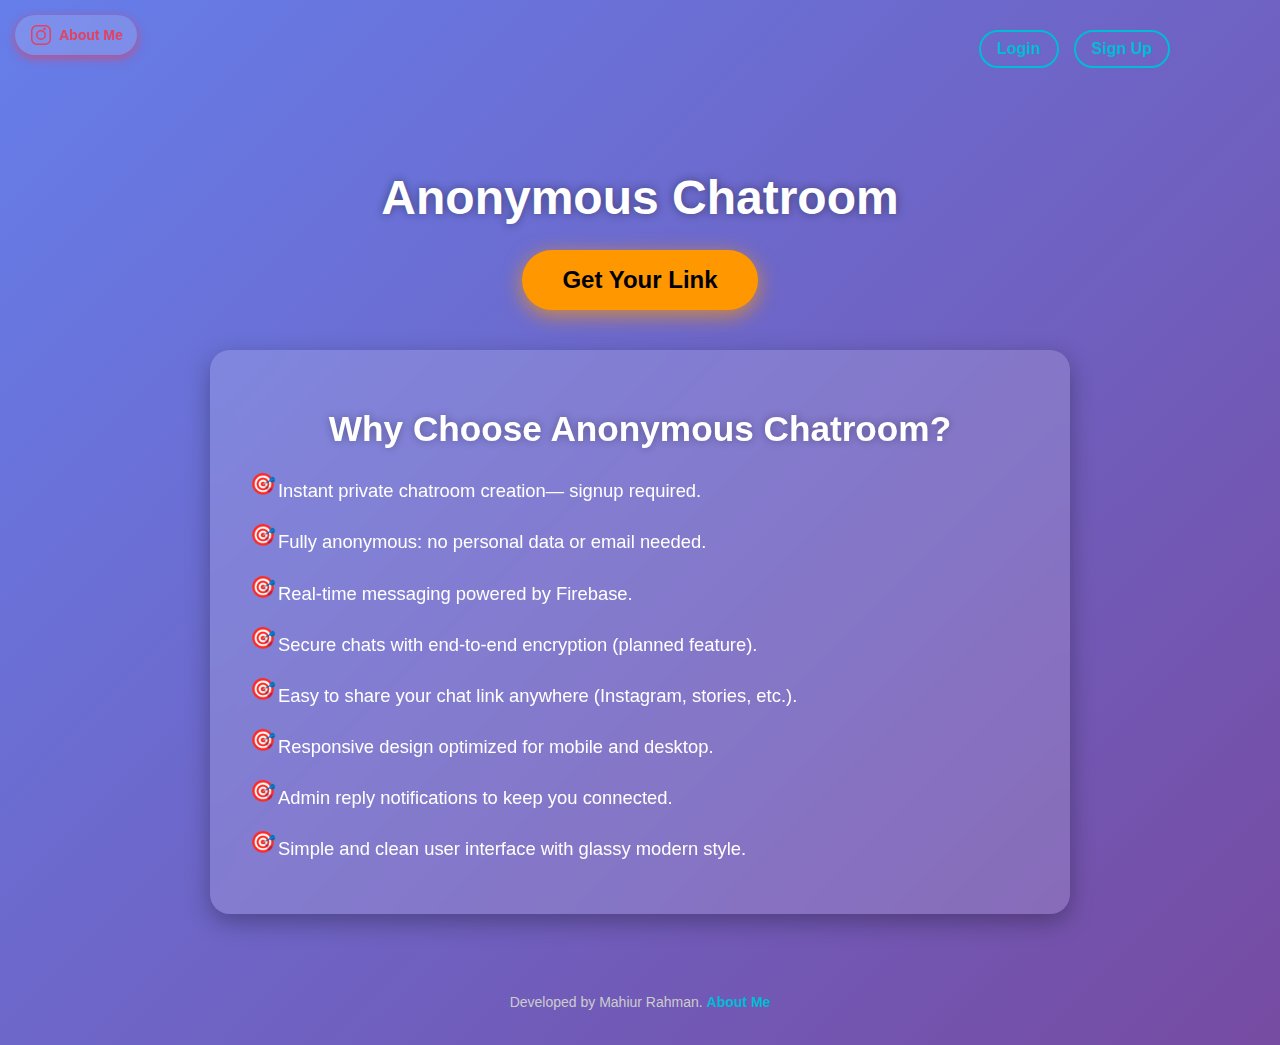
<file: index.html>
<!DOCTYPE html>
<html lang="en">
<head>
  <meta charset="UTF-8" />
  <meta name="viewport" content="width=device-width, initial-scale=1" />
  
  <!-- SEO Meta Tags -->
  <title>Anonymous Chatroom – Real-Time Pvate Messaging</title>
  <meta name="description" content="Anonymous Chatroom lets you create private chatrooms instantly, without signup. Chat anonymously, securely, and in real-time." />
  <meta name="keywords" content="anonymous chat, private chatroom, instant chat, real-time messaging, no signup chat, secure chat, live chat" />
  <meta name="author" content="Mahiur Rahman" />
  
  <!-- Open Graph / Social Sharing -->
  <meta property="og:title" content="Anonymous Chatroom – Real-Time Private Messaging" />
  <meta property="og:description" content="Create private chatrooms instantly and chat anonymously and securely in real-time. No signup required." />
  <meta property="og:type" content="website" />
  <meta property="og:url" content="https://yourdomain.com" />
  <meta property="og:image" content="https://yourdomain.com/og-image.png" />
  
  <!-- Twitter Card -->
  <meta name="twitter:card" content="summary_large_image" />
  <meta name="twitter:title" content="Anonymous Chatroom – Real-Time Private Messaging" />
  <meta name="twitter:description" content="Create private chatrooms instantly and chat anonymously and securely in real-time. No signup required." />
  <meta name="twitter:image" content="https://yourdomain.com/og-image.png" />
  
  <!-- Favicon -->
  <link rel="icon" href="favicon.ico" />
  
  <!-- Stylesheet -->
  <link rel="stylesheet" href="style.css" />
  
  <style>
    /* Basic Reset & Layout */
    * {
      box-sizing: border-box;
    }
    body {
      margin: 0;
      font-family: 'Segoe UI', Tahoma, Geneva, Verdana, sans-serif;
      background: linear-gradient(135deg, #667eea, #764ba2);
      color: #fff;
      min-height: 100vh;
      display: flex;
      flex-direction: column;
      align-items: center;
      padding: 20px;
    }
.floating-about {
  position: fixed;
  top: 15px;
  left: 15px;
  background: rgba(255, 255, 255, 0.15);
  backdrop-filter: blur(6px);
  padding: 8px 14px;
  border-radius: 30px;
  box-shadow: 0 3px 10px rgba(228, 64, 95, 0.7);
  text-decoration: none;
  display: flex;
  align-items: center;
  cursor: pointer;
  user-select: none;
  transition: background-color 0.3s ease;
  z-index: 9999;
  font-size: 14px;
}

.floating-about:hover {
  background: rgba(255, 255, 255, 0.3);
  box-shadow: 0 5px 15px rgba(228, 64, 95, 0.9);
}
    /* Header bar */
    header {
      width: 100%;
      max-width: 1100px;
      display: flex;
      justify-content: flex-end;
      padding: 10px 20px;
      gap: 15px;
    }
    header a {
      color: #00bcd4;
      text-decoration: none;
      font-weight: 700;
      font-size: 16px;
      padding: 8px 16px;
      border: 2px solid #00bcd4;
      border-radius: 30px;
      transition: background-color 0.3s ease, color 0.3s ease;
      user-select: none;
    }
    header a:hover {
      background-color: #00bcd4;
      color: #000;
    }

    /* Main container */
    main {
      flex: 1;
      max-width: 900px;
      width: 100%;
      text-align: center;
      margin-top: 60px;
      padding: 0 20px;
    }
    main h1 {
      font-size: 3rem;
      margin-bottom: 20px;
      text-shadow: 0 0 10px rgba(0,0,0,0.4);
    }
    main button#getLinkBtn {
      background: #ff9800;
      color: #000;
      font-weight: 700;
      font-size: 1.5rem;
      padding: 16px 40px;
      border-radius: 40px;
      border: none;
      cursor: pointer;
      box-shadow: 0 5px 20px rgba(255, 152, 0, 0.7);
      transition: background-color 0.3s ease, box-shadow 0.3s ease;
      user-select: none;
      margin-bottom: 40px;
    }
    main button#getLinkBtn:hover {
      background: #f57c00;
      box-shadow: 0 7px 25px rgba(245, 124, 0, 0.9);
    }

    /* Features Section */
    section.features {
      text-align: left;
      background: rgba(255,255,255,0.15);
      border-radius: 20px;
      padding: 30px 40px;
      color: #fff;
      box-shadow: 0 8px 25px rgba(0,0,0,0.3);
      backdrop-filter: blur(10px);
      max-width: 900px;
      margin: 0 auto 80px;
      user-select: none;
    }
    section.features h2 {
      font-size: 2.2rem;
      margin-bottom: 25px;
      text-align: center;
      text-shadow: 0 0 8px rgba(0,0,0,0.3);
    }
    section.features ul {
      list-style: none;
      padding: 0;
      font-size: 1.15rem;
      line-height: 1.8;
    }
    section.features ul li {
      margin-bottom: 18px;
      padding-left: 28px;
      position: relative;
    }
    section.features ul li::before {
      content: "🎯";
      position: absolute;
      left: 0;
      top: 0;
      font-size: 1.3rem;
      line-height: 1;
    }

    /* Footer */
    footer {
      text-align: center;
      font-size: 14px;
      color: #ccc;
      margin-top: auto;
      margin-bottom: 15px;
      user-select: none;
    }
    footer a {
      color: #00bcd4;
      text-decoration: none;
      font-weight: 600;
    }
    footer a:hover {
      text-decoration: underline;
    }

    /* Responsive */
    @media (max-width: 600px) {
      main h1 {
        font-size: 2.2rem;
      }
      main button#getLinkBtn {
        width: 100%;
        font-size: 1.3rem;
      }
      section.features {
        padding: 20px 15px;
      }
    }
  </style>
</head>
<body><a href="https://instagram.com/mistxmahi" target="_blank" rel="noopener noreferrer" class="floating-about" aria-label="Visit Mahiur Rahman's Instagram">
  <svg xmlns="http://www.w3.org/2000/svg" viewBox="0 0 24 24" fill="#e4405f" width="24px" height="24px" style="vertical-align:middle;">
    <path d="M7.75 2A5.75 5.75 0 002 7.75v8.5A5.75 5.75 0 007.75 22h8.5A5.75 5.75 0 0022 16.25v-8.5A5.75 5.75 0 0016.25 2h-8.5zm0 1.5h8.5A4.25 4.25 0 0120.5 7.75v8.5a4.25 4.25 0 01-4.25 4.25h-8.5A4.25 4.25 0 013.5 16.25v-8.5A4.25 4.25 0 017.75 3.5zM12 7a5 5 0 100 10 5 5 0 000-10zm0 1.5a3.5 3.5 0 110 7 3.5 3.5 0 010-7zm4.75-2.5a1.25 1.25 0 11-2.5 0 1.25 1.25 0 012.5 0z"/>
  </svg>
  <span style="margin-left:6px; color:#e4405f; font-weight:600; font-family:sans-serif; vertical-align: middle;">About Me</span>
</a>
  <header>
    <a href="login.html" aria-label="Login page">Login</a>
    <a href="signup.html" aria-label="Sign up page">Sign Up</a>
  </header>

  <main>
    <h1>Anonymous Chatroom</h1>
    <button id="getLinkBtn" onclick="window.location.href='signup.html'">Get Your Link</button>

    <section class="features" aria-label="Features of Anonymous Chatroom">
      <h2>Why Choose Anonymous Chatroom?</h2>
      <ul>
        <li>Instant private chatroom creation— signup required.</li>
        <li>Fully anonymous: no personal data or email needed.</li>
        <li>Real-time messaging powered by Firebase.</li>
        <li>Secure chats with end-to-end encryption (planned feature).</li>
        <li>Easy to share your chat link anywhere (Instagram, stories, etc.).</li>
        <li>Responsive design optimized for mobile and desktop.</li>
        <li>Admin reply notifications to keep you connected.</li>
        <li>Simple and clean user interface with glassy modern style.</li>
      </ul>
    </section>
  </main>

  <footer>
    Developed by Mahiur Rahman.  
    <a href="https://instagram.com/mistxmahi" target="_blank" rel="noopener noreferrer">About Me</a>
  </footer>
</body>
</html>
</file>
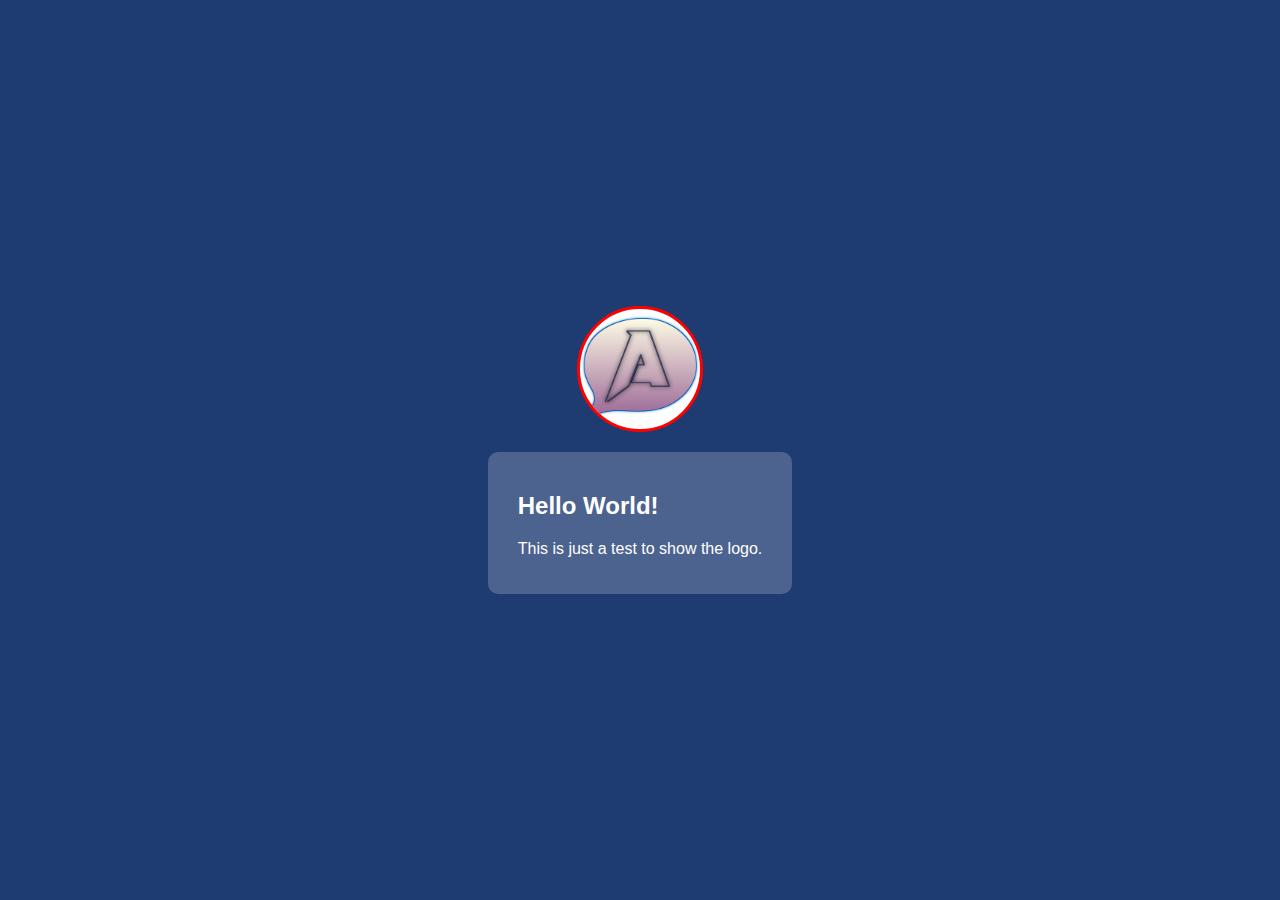
<file: blank.html>
<!DOCTYPE html>
<html>
<head>
  <title>Logo Test</title>
  <style>
    body {
      background: #1e3c72;
      height: 100vh;
      margin: 0;
      display: flex;
      flex-direction: column;
      align-items: center;
      justify-content: center;
    }

    .logo {
      width: 120px;
      height: 120px;
      background: white;
      border-radius: 50%;
      object-fit: contain;
      border: 3px solid red;
      margin-bottom: 20px;
    }

    .box {
      background: rgba(255, 255, 255, 0.2);
      padding: 20px 30px;
      border-radius: 10px;
      color: white;
      font-family: sans-serif;
    }
  </style>
</head>
<body>

  <img src="icon.png" alt="LOGO NOT FOUND" class="logo" />

  <div class="box">
    <h2>Hello World!</h2>
    <p>This is just a test to show the logo.</p>
  </div>

</body>
</html>
</file>
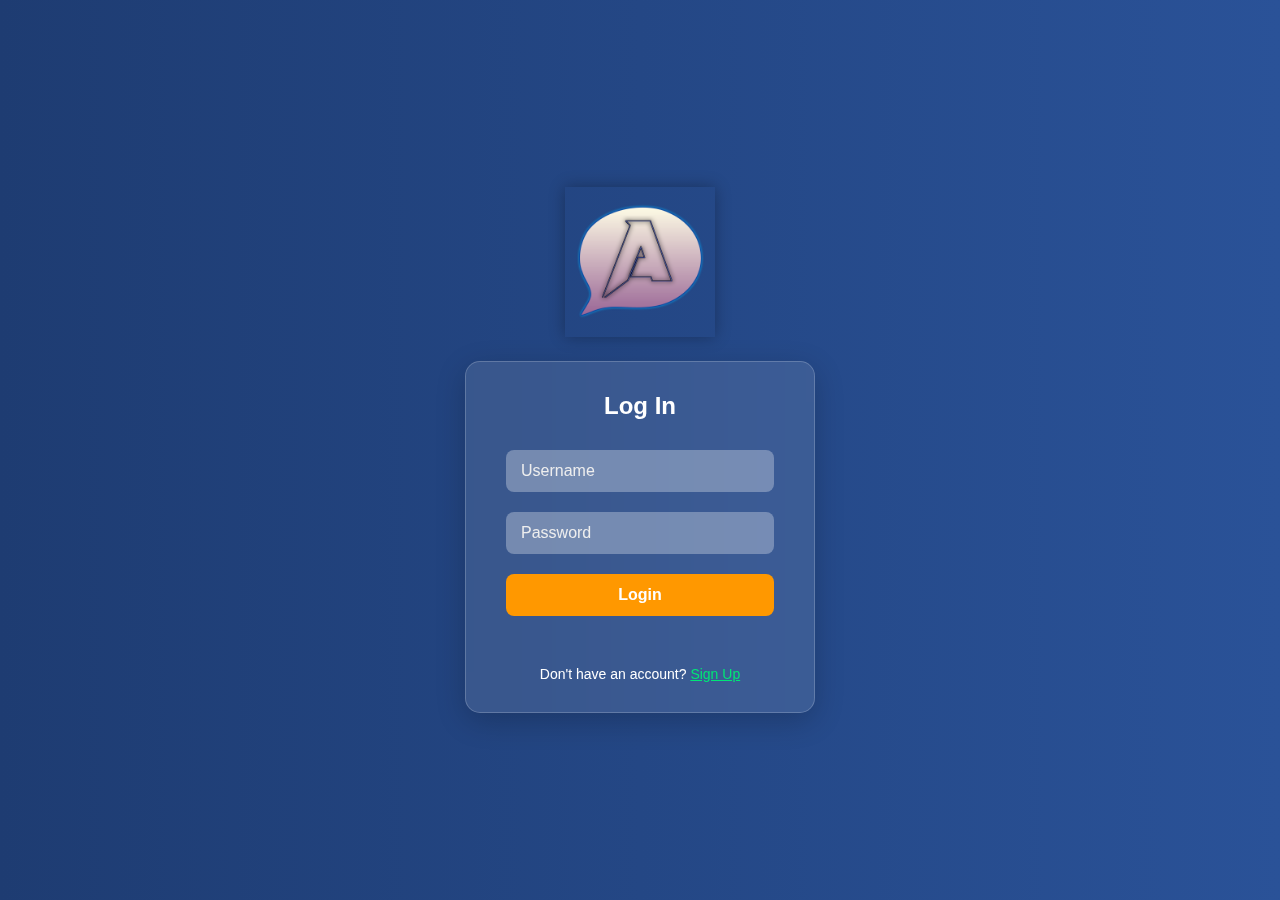
<file: login.html>
<!DOCTYPE html>
<html lang="en">
<head>
  <meta charset="UTF-8">
  <title>Login</title>
  <meta name="viewport" content="width=device-width, initial-scale=1.0" />
  <link href="https://fonts.googleapis.com/css2?family=Poppins&display=swap" rel="stylesheet">
  <script src="https://www.gstatic.com/firebasejs/9.23.0/firebase-app-compat.js"></script>
  <script src="https://www.gstatic.com/firebasejs/9.23.0/firebase-database-compat.js"></script>
  <script src="firebase-config.js"></script>
  <style>
    * {
      box-sizing: border-box;
      font-family: 'Poppins', sans-serif;
      margin: 0;
      padding: 0;
    }

    body {
      height: 100vh;
      background: linear-gradient(to right, #1e3c72, #2a5298);
      display: flex;
      flex-direction: column;
      justify-content: center;
      align-items: center;
    }

    .logo-wrapper {
      margin-bottom: 20px;
      animation: fadeIn 0.8s ease-in-out;
    }

    .logo {
      width: 150px;
      height: 150px;
      object-fit: contain;
      padding: 10px;
      box-shadow: 0 0 15px rgba(0, 0, 0, 0.3);
    }

    .login-box {
      background: rgba(255, 255, 255, 0.1);
      backdrop-filter: blur(15px);
      border: 1px solid rgba(255, 255, 255, 0.2);
      padding: 30px 40px;
      border-radius: 15px;
      box-shadow: 0 8px 30px rgba(0, 0, 0, 0.2);
      width: 100%;
      max-width: 350px;
      text-align: center;
      color: #fff;
      animation: fadeIn 0.8s ease-in-out;
    }

    h2 {
      margin-bottom: 20px;
      font-size: 24px;
    }

    input {
      width: 100%;
      padding: 12px 15px;
      margin: 10px 0;
      border: none;
      border-radius: 8px;
      background-color: rgba(255, 255, 255, 0.3);
      color: #fff;
      font-size: 16px;
      outline: none;
      transition: 0.3s;
    }

    input::placeholder {
      color: #eee;
    }

    input:focus {
      background-color: rgba(255, 255, 255, 0.4);
    }

    button {
      width: 100%;
      padding: 12px;
      border: none;
      border-radius: 8px;
      background-color: #ff9800;
      color: white;
      font-weight: bold;
      font-size: 16px;
      cursor: pointer;
      transition: background-color 0.3s ease;
      margin-top: 10px;
    }

    button:hover {
      background-color: #fb8c00;
    }

    #status {
      margin-top: 15px;
      font-size: 14px;
      min-height: 20px;
    }

    @keyframes fadeIn {
      from {
        opacity: 0;
        transform: translateY(30px);
      }
      to {
        opacity: 1;
        transform: translateY(0);
      }
    }

    @media (max-width: 400px) {
      .login-box {
        padding: 25px 20px;
      }

      h2 {
        font-size: 20px;
      }

      input, button {
        font-size: 14px;
      }
    }
  </style>
</head>
<body>
  <!-- ✅ Logo Above Login Box -->
  <div class="logo-wrapper">
    <img src="icon.png" alt="Logo" class="logo" />
  </div>

  <div class="login-box">
    <h2>Log In</h2>
    <input type="text" id="username" placeholder="Username" />
    <input type="password" id="password" placeholder="Password" />
    <button onclick="login()">Login</button>
    <p id="status"></p>
    <p style="margin-top: 15px; font-size: 14px;">
      Don't have an account? 
      <a href="signup.html" style="color: #00e676; text-decoration: underline;">Sign Up</a>
    </p>
  </div>

  <script>
    function login() {
      const username = document.getElementById("username").value.trim();
      const password = document.getElementById("password").value.trim();
      const status = document.getElementById("status");
      if (!username || !password) return alert("All fields are required");

      const ref = firebase.database().ref("users/" + username);
      ref.once("value").then(snapshot => {
        if (!snapshot.exists()) {
          status.textContent = "❌ User not found.";
        } else if (snapshot.val().password !== password) {
          status.textContent = "❌ Incorrect password.";
        } else {
          localStorage.setItem("loggedInUser", username);
          ref.update({ lastSeen: new Date().toISOString() });
          status.textContent = "✅ Login successful. Redirecting...";
          setTimeout(() => window.location.href = "dashboard.html", 1500);
        }
      });
    }
  </script>
</body>
</html>
</file>
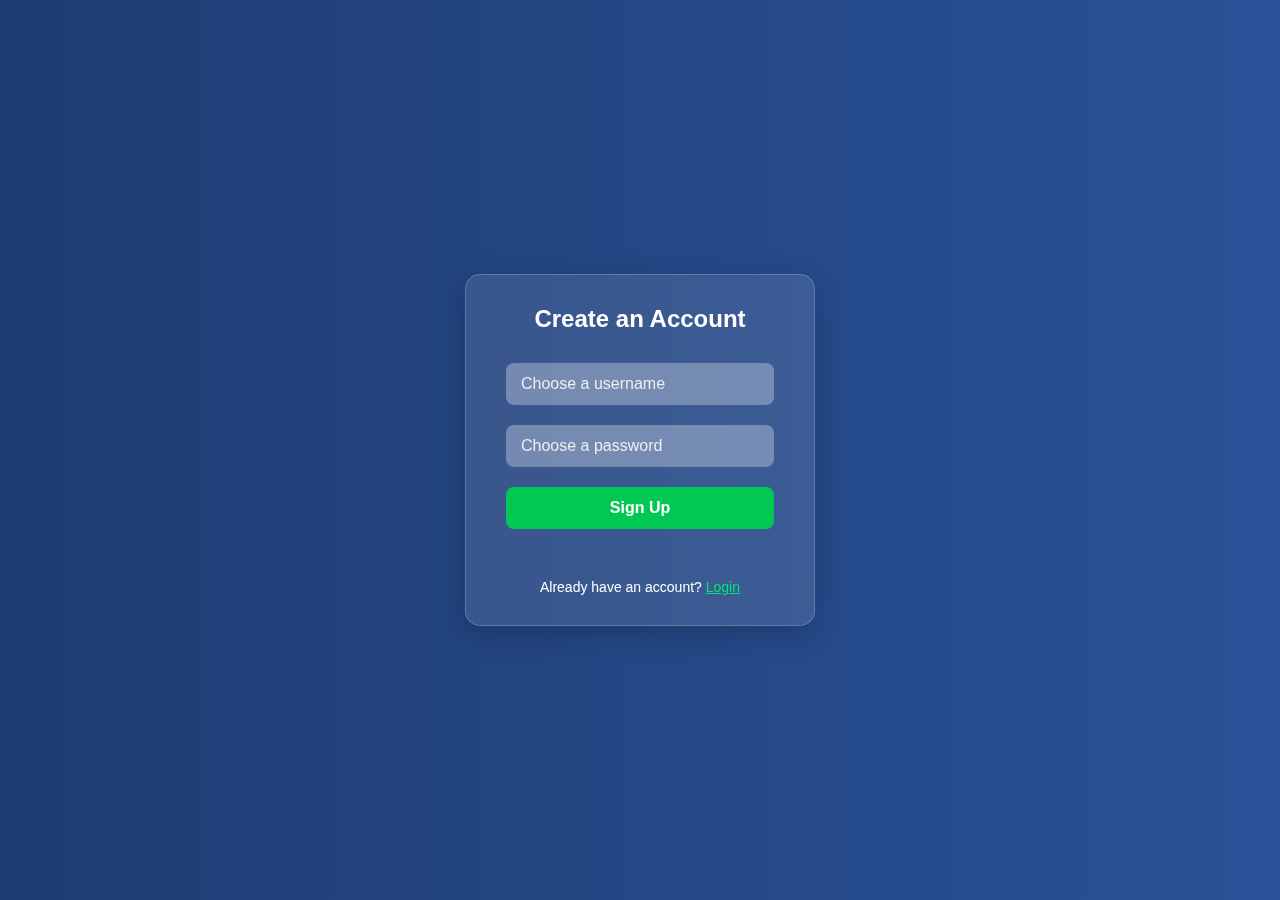
<file: signup.html>
<!DOCTYPE html>
<html lang="en">
<head>
  <meta charset="UTF-8">
  <title>Sign Up</title>
  <meta name="viewport" content="width=device-width, initial-scale=1.0" />
  <link href="https://fonts.googleapis.com/css2?family=Poppins&display=swap" rel="stylesheet">
  <script src="https://www.gstatic.com/firebasejs/9.23.0/firebase-app-compat.js"></script>
  <script src="https://www.gstatic.com/firebasejs/9.23.0/firebase-database-compat.js"></script>
  <script src="firebase-config.js"></script>
  <style>
    * {
      box-sizing: border-box;
      font-family: 'Poppins', sans-serif;
      margin: 0;
      padding: 0;
    }

    body {
      height: 100vh;
      background: linear-gradient(to right, #1e3c72, #2a5298);
      display: flex;
      justify-content: center;
      align-items: center;
    }

    .signup-box {
      background: rgba(255, 255, 255, 0.1);
      backdrop-filter: blur(15px);
      border: 1px solid rgba(255, 255, 255, 0.2);
      padding: 30px 40px;
      border-radius: 15px;
      box-shadow: 0 8px 30px rgba(0, 0, 0, 0.2);
      width: 100%;
      max-width: 350px;
      text-align: center;
      color: #fff;
      animation: fadeIn 0.8s ease-in-out;
    }

    h2 {
      margin-bottom: 20px;
      font-size: 24px;
    }

    input {
      width: 100%;
      padding: 12px 15px;
      margin: 10px 0;
      border: none;
      border-radius: 8px;
      background-color: rgba(255, 255, 255, 0.3);
      color: #fff;
      font-size: 16px;
      outline: none;
      transition: 0.3s;
    }

    input::placeholder {
      color: #eee;
    }

    input:focus {
      background-color: rgba(255, 255, 255, 0.4);
    }

    button {
      width: 100%;
      padding: 12px;
      border: none;
      border-radius: 8px;
      background-color: #00c853;
      color: white;
      font-weight: bold;
      font-size: 16px;
      cursor: pointer;
      transition: background-color 0.3s ease;
      margin-top: 10px;
    }

    button:hover {
      background-color: #00b44b;
    }

    #status {
      margin-top: 15px;
      font-size: 14px;
      min-height: 20px;
    }

    @keyframes fadeIn {
      from {
        opacity: 0;
        transform: translateY(30px);
      }
      to {
        opacity: 1;
        transform: translateY(0);
      }
    }

    @media (max-width: 400px) {
      .signup-box {
        padding: 25px 20px;
      }

      h2 {
        font-size: 20px;
      }

      input, button {
        font-size: 14px;
      }
    }
  </style>
</head>
<body>
   <div class="signup-box">
  <h2>Create an Account</h2>
  <input type="text" id="username" placeholder="Choose a username" />
  <input type="password" id="password" placeholder="Choose a password" />
  <button onclick="signUp()">Sign Up</button>
  <p id="status"></p>
  <p style="margin-top: 15px; font-size: 14px;">
    Already have an account? 
    <a href="login.html" style="color: #00e676; text-decoration: underline;">Login</a>
  </p>
</div>

  <script>
    function isValidUsername(username) {
      return /^[a-z0-9_]+$/.test(username);
    }

    function isValidPassword(password) {
      return /^(?=.*[a-zA-Z])(?=.*\d).{6,}$/.test(password);
    }

    function signUp() {
  const username = document.getElementById("username").value.trim();
  const password = document.getElementById("password").value.trim();
  const status = document.getElementById("status");

  if (!username || !password) {
    alert("All fields are required");
    return;
  }

  if (!isValidUsername(username)) {
    status.textContent = "❌ Username must be lowercase letters, numbers, or underscores.";
    return;
  }

  if (!isValidPassword(password)) {
    status.textContent = "❌ Password must be at least 6 characters and include letters & numbers.";
    return;
  }

  const userRef = firebase.database().ref("users/" + username);

  // চেক করো ইউজার আগেই আছে কি না
  userRef.once("value").then(snapshot => {
    if (snapshot.exists()) {
      status.textContent = "❌ Username already taken.";
    } else {
      const now = new Date().toISOString();
      // ইউজার তৈরি করো
      userRef.set({ password, lastSeen: now }).then(() => {
        status.textContent = "✅ Account created. Redirecting...";
        localStorage.setItem("loggedInUser", username);
        setTimeout(() => window.location.href = "dashboard.html", 1500);
      }).catch((err) => {
        status.textContent = "❌ Error creating account: " + err.message;
      });
    }
  }).catch((err) => {
    status.textContent = "❌ Error checking username: " + err.message;
  });
}

  </script>
</body>
</html>
</file>
<file: style.css>
body { font-family: Arial, sans-serif; padding: 20px; }
button { padding: 6px 12px; margin: 5px; }
input, textarea { padding: 6px; width: 100%; margin: 5px 0; }
.highlight { background-color: #fff6c1; }
.chatbox { border: 1px solid #ccc; padding: 10px; height: 300px; overflow-y: auto; margin-bottom: 10px; }
</file>
